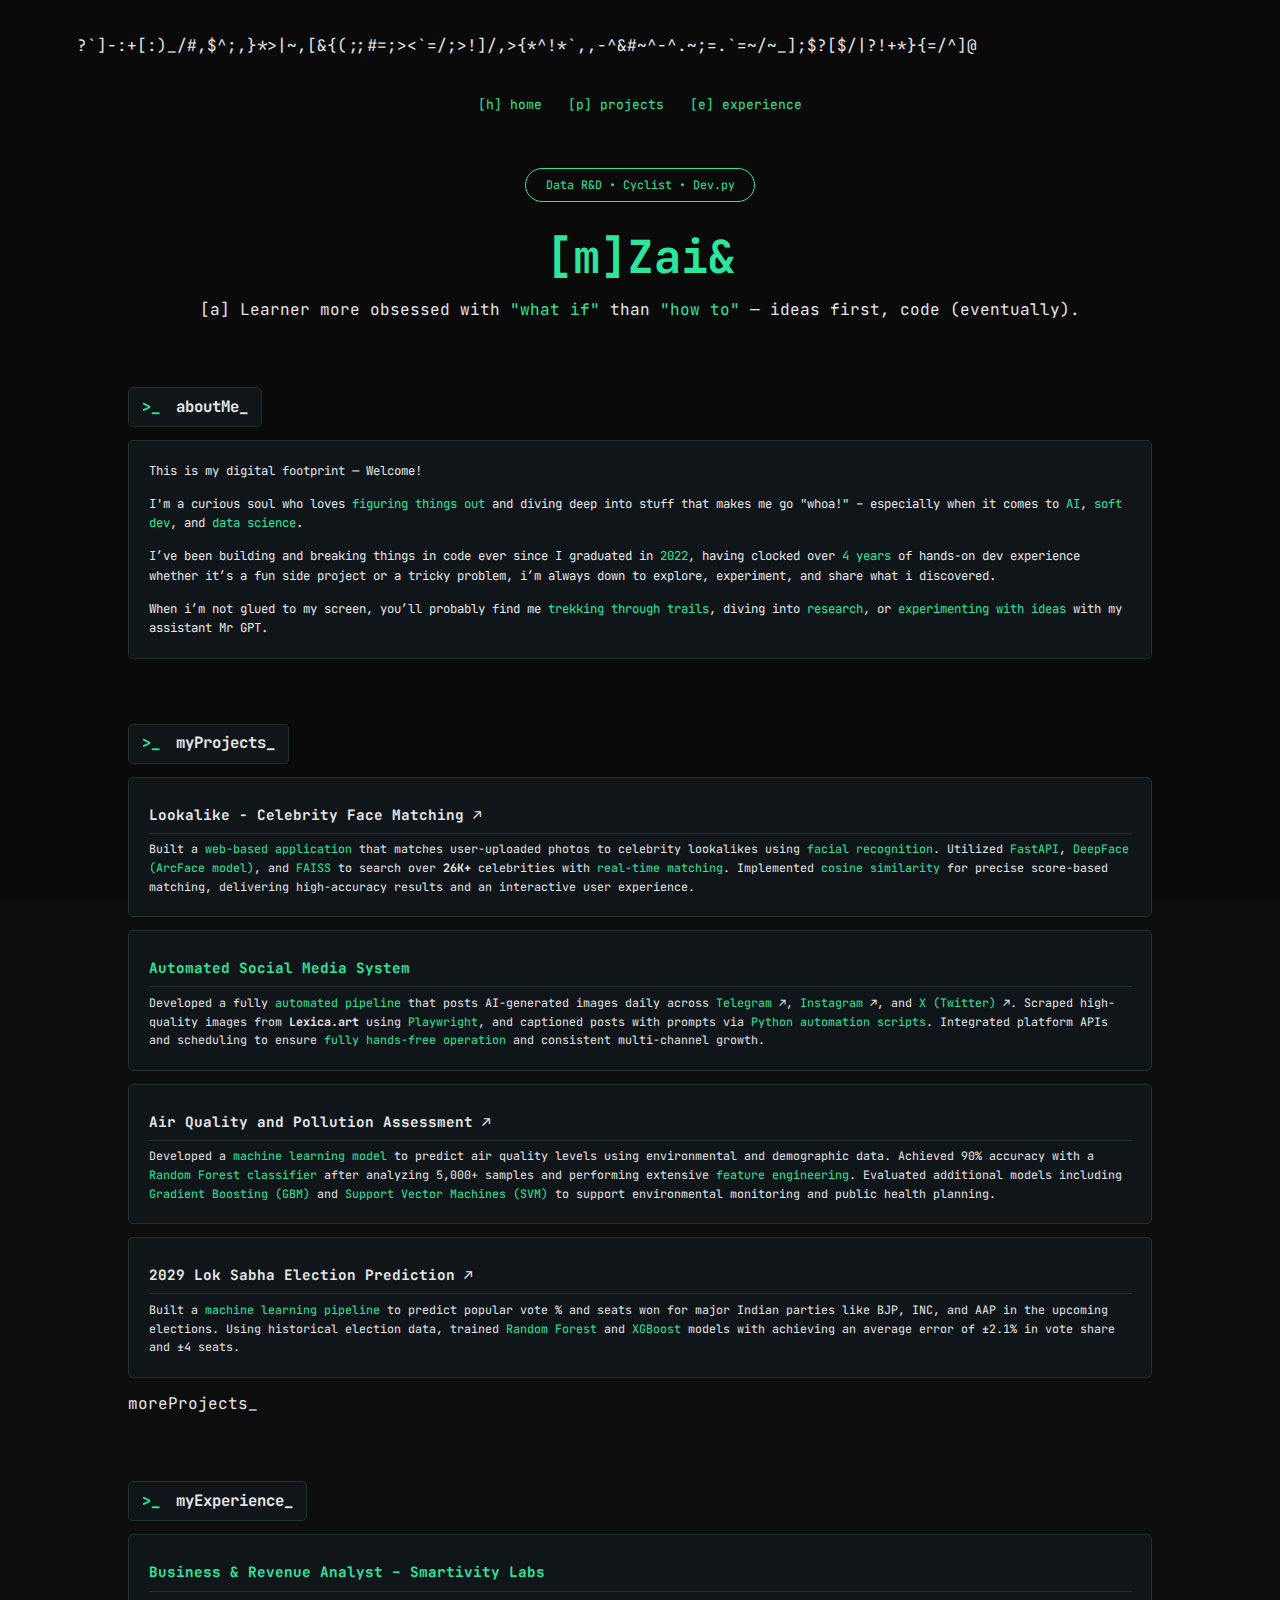
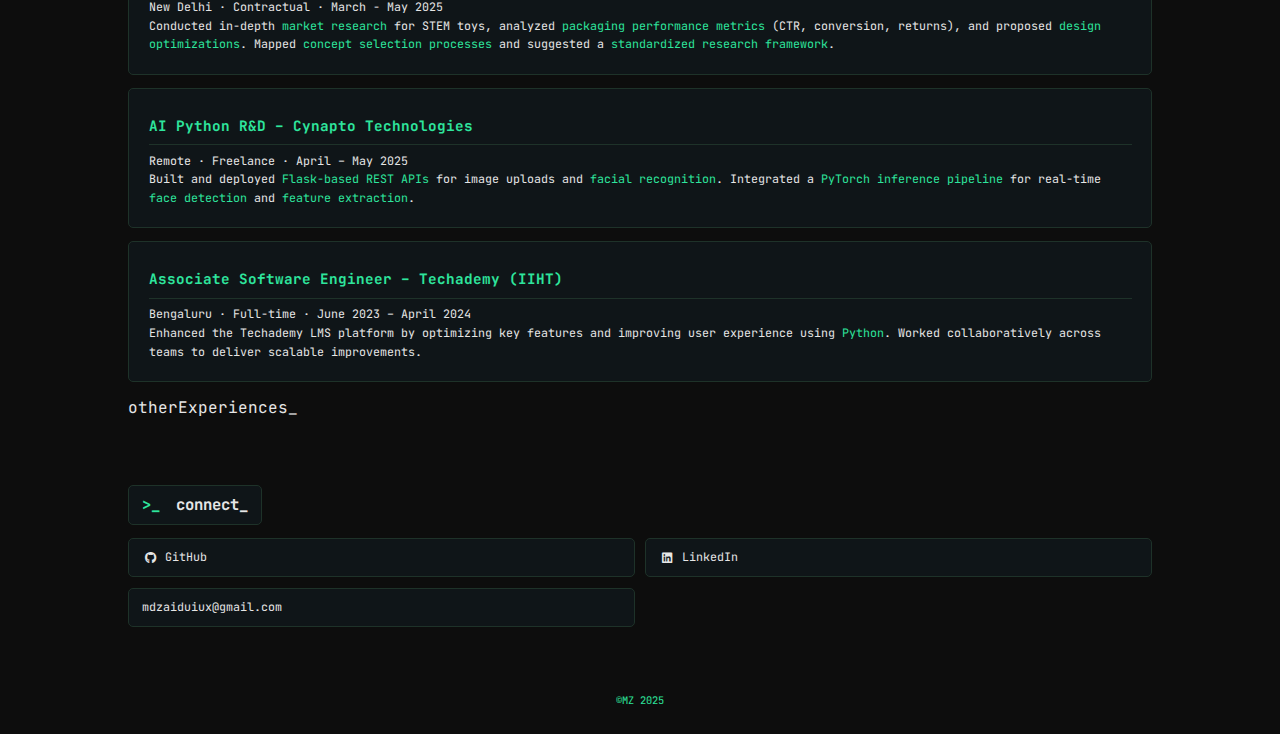
<file: index.html>
<!DOCTYPE html>
<html lang="en">

<head>
    <meta charset="UTF-8">
    <meta name="viewport" content="width=device-width, initial-scale=1.0">
    <link rel="icon" type="image/png" href="https://i.postimg.cc/P5fX1jkM/image.png" />
    <title>M Zaid - Portfolio</title>
    <link rel="stylesheet" href="styles.css">
    <link href="https://fonts.googleapis.com/css2?family=JetBrains+Mono&display=swap" rel="stylesheet">
    <link rel="stylesheet" href="https://cdnjs.cloudflare.com/ajax/libs/font-awesome/6.2.0/css/all.min.css">
</head>

<body>
    <div class="page-wrapper">
        <header>
            <nav>
                <div id="terminal" class="scramble">
                    Loading terminal...
                </div>
    </div>

    <ul class="nav-links">
        <li><a href="#home">[h] home</a></li>
        <li><a href="#projects">[p] projects</a></li>
        <li><a href="#exp">[e] experience</a></li>
        <!-- <li><a href="#connect">[c] connect</a></li> -->
    </ul>

    </nav>
    </header>

    <main>
        <section id="home" class="home">
            <div class="container">
                <div class="terminal-box">
                    <p class="terminal-text">Data R&D • Cyclist • Dev.py</p>
                </div>
                <h1 class="dname">[m] Zaid</h1>
                [a] Learner more obsessed with <span class="highlight">"what if"</span> than <span
                    class="highlight">"how
                    to"</span> — ideas first, code (eventually). <!-- <div class="cta-buttons">
                    <a href="#connect" class="cta-btn primary">Get in touch</a>
                    <a href="#projects" class="cta-btn secondary">View projects</a>
                </div> -->
            </div>
        </section>

        <section id="about" class="about">
            <div class="container">
                <div class="section-header">
                    <h2 class="terminal-heading">
                        <span class="terminal-prompt">>_</span> aboutMe_
                    </h2>
                </div>
                <div class="about-content">
                    <p>This is my digital footprint — Welcome!</p>
                    <p>
                        I'm a curious soul who loves <span class="highlight">figuring things out</span> and diving deep
                        into stuff that makes me go "whoa!" – especially when it comes to <span
                            class="highlight">AI</span>,
                        <span class="highlight">soft dev</span>, and <span class="highlight">data science</span>.
                    </p>
                    <p>
                        I’ve been building and breaking things in code ever since I graduated in <span
                            class="highlight">2022</span>,
                        having clocked over <span class="highlight">4 years</span> of hands-on dev experience whether
                        it’s
                        a fun side project or a tricky problem, i’m always down to explore, experiment, and
                        share what i
                        discovered.
                    </p>
                    <p>

                    </p>
                    <p>
                        When i’m not glued to my screen, you’ll probably find me <span class="highlight">trekking
                            through trails</span>,
                        diving into <span class="highlight">research</span>, or <span class="highlight">experimenting
                            with ideas</span>
                        with my assistant Mr GPT.
                    </p>
                </div>

            </div>
        </section>

        <section id="projects" class="projects">
            <div class="container">
                <div class="section-header">
                    <h2 class="terminal-heading">
                        <span class="terminal-prompt">>_</span> myProjects_
                    </h2>
                </div>
                <div class="projects-grid">

                    <div class="project-card">
                        <h3>
                            <a href="https://lookalike.pages.dev/" target="_blank" rel="noopener noreferrer">
                              Lookalike - Celebrity Face Matching
                                <span class="view-arrow">↗</span>
                            </a>
                        </h3>
                        <p>
                            Built a <span class="highlight">web-based application</span> that matches user-uploaded
                            photos to celebrity lookalikes using <span class="highlight">facial recognition</span>.
                            Utilized <span class="highlight">FastAPI</span>, <span class="highlight">DeepFace (ArcFace
                                model)</span>, and <span class="highlight">FAISS</span> to search over
                            <strong>26K+</strong> celebrities with <span class="highlight">real-time
                                matching</span>.
                            Implemented <span class="highlight">cosine similarity</span> for precise score-based
                            matching, delivering high-accuracy results and an interactive user experience.
                        </p>
                    </div>
                    <div class="project-card">
                        <h3>
                            Automated Social Media System
                        </h3>
                        <p>
                            Developed a fully <span class="highlight">automated pipeline</span> that posts AI-generated
                            images daily across
                            <a href="https://t.me/aigen_wallpaper" target="_blank" rel="noopener noreferrer"><span
                                    class="highlight">Telegram</span> ↗</a>,
                            <a href="https://www.instagram.com/xpaintai/" target="_blank"
                                rel="noopener noreferrer"><span class="highlight">Instagram</span> ↗</a>, and
                            <a href="https://x.com/xpaintai" target="_blank" rel="noopener noreferrer"><span
                                    class="highlight">X (Twitter)</span> ↗</a>.
                            Scraped high-quality images from <strong>Lexica.art</strong> using <span
                                class="highlight">Playwright</span>, and captioned posts with prompts via <span
                                class="highlight">Python automation scripts</span>.
                            Integrated platform APIs and scheduling to ensure <span class="highlight">fully hands-free
                                operation</span> and consistent multi-channel growth.
                        </p>
                    </div>
                    <div class="project-card">
                        <h3>
                            <a href="https://colab.research.google.com/drive/1gQTMd8_zVb9ARVZGyzbnCwz5O8m5UZsL?usp=sharing"
                                target="_blank" rel="noopener noreferrer">
                                Air Quality and Pollution Assessment
                                <span class="view-arrow">↗</span>
                            </a>
                        </h3>
                        <p>
                            Developed a <span class="highlight">machine learning model</span> to predict air quality
                            levels using environmental and demographic data.
                            Achieved 90% accuracy with a <span class="highlight">Random Forest classifier</span> after
                            analyzing 5,000+ samples and performing extensive <span class="highlight">feature
                                engineering</span>.
                            Evaluated additional models including <span class="highlight">Gradient Boosting (GBM)</span>
                            and <span class="highlight">Support Vector Machines (SVM)</span> to support environmental
                            monitoring and public health planning.
                        </p>
                    </div>
                    <div class="project-card">
                        <h3><a href="https://github.com/mzscripts/Lok-Sabha-Election-Prediction" target="_blank"
                                rel="noopener noreferrer">

                                2029 Lok Sabha Election Prediction <span class="view-arrow">↗</span>
                            </a></h3>
                        <p>
                            Built a <span class="highlight">machine learning pipeline</span> to predict popular vote %
                            and seats won for major Indian parties like BJP, INC, and AAP in the upcoming elections.
                            Using historical election data, trained <span class="highlight">Random Forest</span> and
                            <span class="highlight">XGBoost</span> models with achieving an average error of ±2.1% in
                            vote share and ±4 seats.
                        </p>
                    </div>



                    <div class="show-more-btn-container">
                        <a href="projects.html" class="show-more-btn">moreProjects_</a>
                    </div>
                </div>
            </div>
        </section>

        <section id="exp" class="projects">
            <div class="container">
                <div class="section-header">
                    <h2 class="terminal-heading">
                        <span class="terminal-prompt">>_</span> myExperience_
                    </h2>
                </div>
                <div class="projects-grid">
                    <div class="project-card">
                        <h3>Business & Revenue Analyst – Smartivity Labs</h3>
                        <p>
                            New Delhi · Contractual · March - May 2025<br>
                            Conducted in-depth <span class="highlight">market research</span> for STEM toys, analyzed
                            <span class="highlight">packaging performance metrics</span> (CTR, conversion, returns), and
                            proposed <span class="highlight">design optimizations</span>.
                            Mapped <span class="highlight">concept selection processes</span> and suggested a <span
                                class="highlight">standardized research framework</span>.
                        </p>
                    </div>

                    <div class="project-card">
                        <h3>AI Python R&D – Cynapto Technologies</h3>
                        <p>
                            Remote · Freelance · April – May 2025<br>
                            Built and deployed <span class="highlight">Flask-based REST APIs</span> for image uploads
                            and <span class="highlight">facial recognition</span>.
                            Integrated a <span class="highlight">PyTorch inference pipeline</span> for real-time <span
                                class="highlight">face detection</span> and <span class="highlight">feature
                                extraction</span>.
                        </p>
                    </div>
                    <div class="project-card">
                        <h3>Associate Software Engineer – Techademy (IIHT)</h3>
                        <p>
                            Bengaluru · Full-time · June 2023 – April 2024<br>
                            Enhanced the Techademy LMS platform by optimizing key features and improving user experience
                            using <span class="highlight">Python</span>.
                            Worked collaboratively across teams to deliver scalable improvements.
                        </p>
                    </div>
                    <div class="show-more-btn-container">
                        <a href="experience.html" class="show-more-btn">otherExperiences_</a>
                    </div>
                </div>
            </div>
        </section>

        <section id="connect" class="connect">
            <div class="container">
                <div class="section-header">
                    <h2 class="terminal-heading">
                        <span class="terminal-prompt">>_</span> connect_
                    </h2>
                </div>
                <div class="social-links">
                    <a href="https://github.com/mzscripts" target="_blank" class="social-link"><i
                            class="fab fa-github"></i> GitHub</a>
                    <a href="https://www.linkedin.com/in/mdzaiduiux/" target="_blank" class="social-link"><i
                            class="fab fa-linkedin"></i> LinkedIn</a>
                    <a href="#" class="social-link"></i>mdzaiduiux@gmail.com</a>
                </div>
            </div>
        </section>
    </main>

    <footer>
        <div class="container">
            <p><span class="username">©MZ 2025</span></p>
        </div>
    </footer>
    </div>
    <script src="scripts.js"></script>
</body>

</html>
</file>
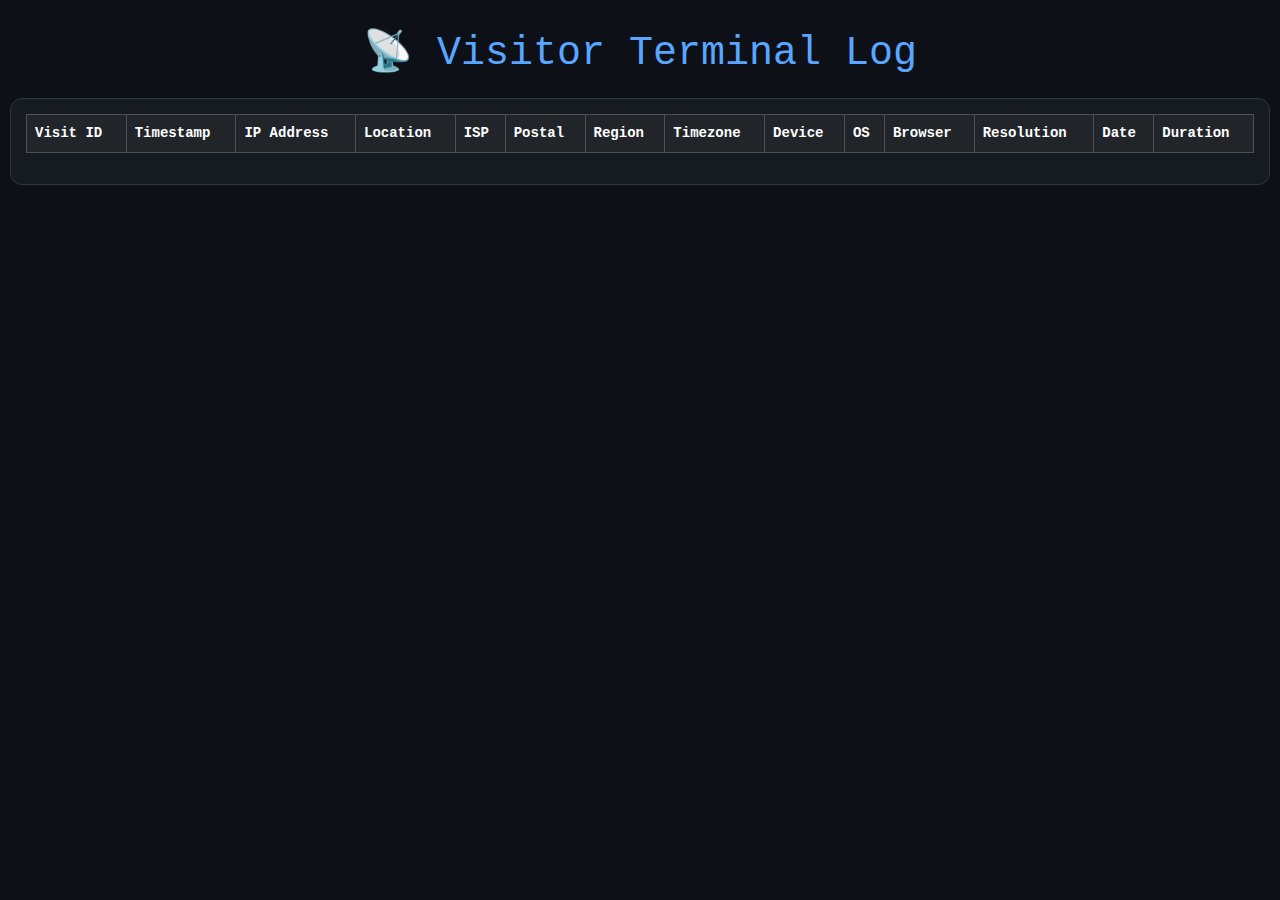
<file: data.html>
<!DOCTYPE html>
<html lang="en" data-bs-theme="dark">
<head>
  <meta charset="UTF-8">
  <meta name="viewport" content="width=device-width, initial-scale=1">
  <title>Visitor Terminal Log</title>
  <link href="https://cdn.jsdelivr.net/npm/bootstrap@5.3.3/dist/css/bootstrap.min.css" rel="stylesheet">
  <style>
    body {
      background-color: #0d1117;
      color: #c9d1d9;
      font-family: 'Courier New', Courier, monospace;
      padding: 30px 10px;
    }

    h1 {
      text-align: center;
      margin-bottom: 20px;
      color: #58a6ff;
    }

    .terminal-box {
      background-color: #161b22;
      border: 1px solid #30363d;
      border-radius: 12px;
      padding: 15px;
      max-height: 80vh;
      overflow-y: auto;
    }

    .table thead {
      background-color: #21262d;
      color: #58a6ff;
      position: sticky;
      top: 0;
    }

    .table td, .table th {
      vertical-align: middle;
      font-size: 14px;
    }

    .table tbody tr:nth-child(odd) {
      background-color: #161b22;
    }

    .table tbody tr:nth-child(even) {
      background-color: #0d1117;
    }

    .log-id { color: #8b949e; }
    .ip { color: #58a6ff; }
    .browser { color: #d2a8ff; }
    .os { color: #56d364; }
    .duration { color: #f85149; }

    @media (max-width: 768px) {
      .table-responsive { font-size: 12px; }
    }
  </style>
</head>
<body>

<h1>📡 Visitor Terminal Log</h1>

<div class="terminal-box table-responsive">
  <table class="table table-dark table-hover table-bordered">
    <thead>
      <tr>
        <th>Visit ID</th>
        <th>Timestamp</th>
        <th>IP Address</th>
        <th>Location</th>
        <th>ISP</th>
        <th>Postal</th>
        <th>Region</th>
        <th>Timezone</th>
        <th>Device</th>
        <th>OS</th>
        <th>Browser</th>
        <th>Resolution</th>
        <th>Date</th>
        <th>Duration</th>
      </tr>
    </thead>
    <tbody id="logBody">
      <!-- Data will load here -->
    </tbody>
  </table>
</div>

<script>
  async function loadVisitorData() {
    try {
      const res = await fetch("https://visitordata.onrender.com/data");
      const data = await res.json();

      const logBody = document.getElementById("logBody");
      logBody.innerHTML = ""; // Clear old rows

      data.reverse().forEach(entry => {
        const tr = document.createElement("tr");

        entry.forEach((value, idx) => {
          const td = document.createElement("td");
          td.textContent = value;

          // Add style classes
          if (idx === 0) td.classList.add("log-id");
          if (idx === 2) td.classList.add("ip");
          if (idx === 10) td.classList.add("browser");
          if (idx === 9) td.classList.add("os");
          if (idx === 13) td.classList.add("duration");

          tr.appendChild(td);
        });

        logBody.appendChild(tr);
      });
    } catch (err) {
      console.error("Failed to fetch visitor data:", err);
    }
  }

  // Load on page load
  window.onload = loadVisitorData;

  // Optional: Refresh data every 30 seconds
  setInterval(loadVisitorData, 30000);
</script>

</body>
</html>
</file>
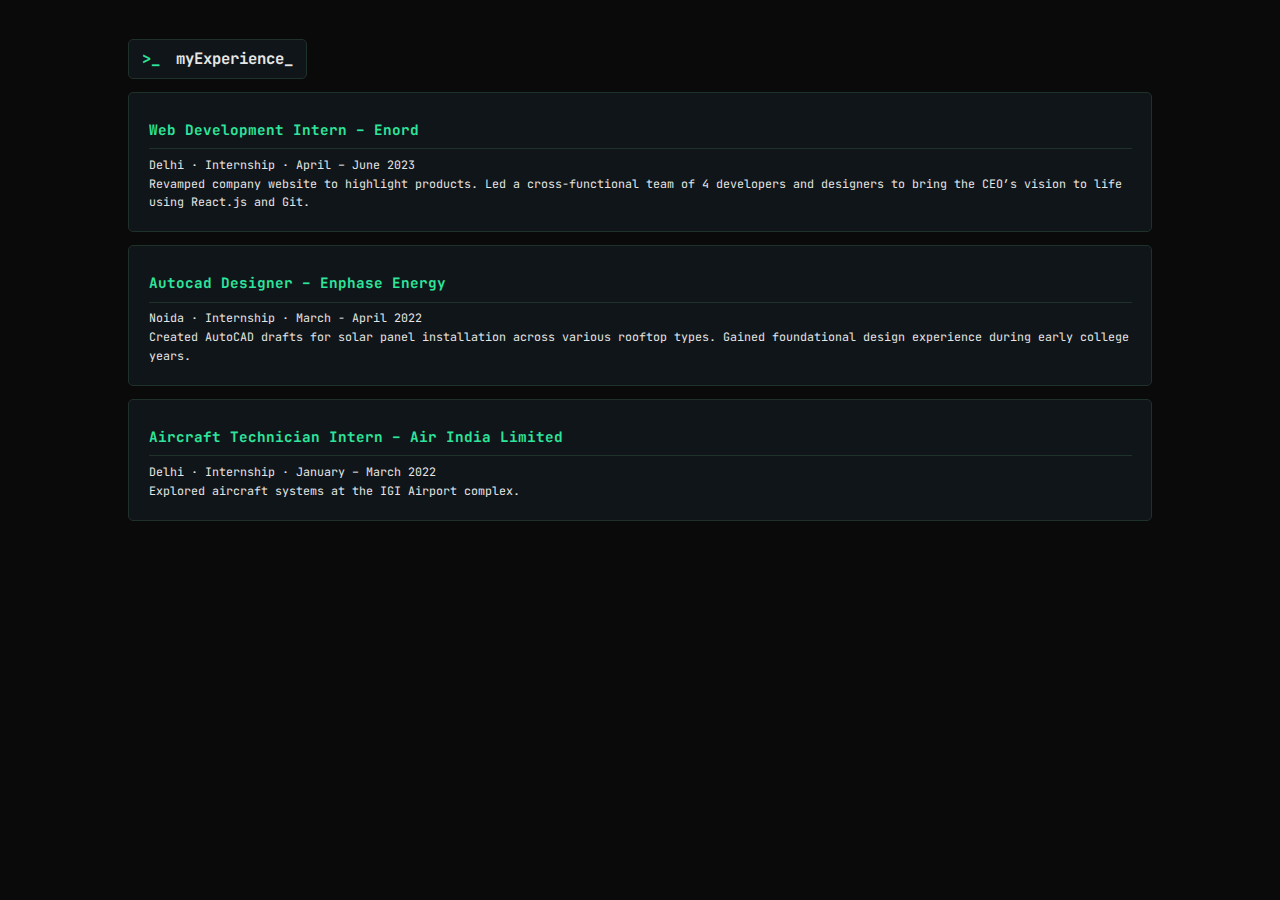
<file: experience.html>
<!DOCTYPE html>
<html lang="en">

<head>
    <meta charset="UTF-8">
    <title>All Projects</title>
    <link rel="stylesheet" href="styles.css"> <!-- Your existing CSS -->
    <link href="https://fonts.googleapis.com/css2?family=JetBrains+Mono&display=swap" rel="stylesheet">
    <link rel="stylesheet" href="https://cdnjs.cloudflare.com/ajax/libs/font-awesome/6.2.0/css/all.min.css">
    <meta name="viewport" content="width=device-width, initial-scale=1.0">

</head>

<body>
    <section id="projects" class="projects">
        <div class="container">
            <div class="section-header">
                <h2 class="terminal-heading">
                    <span class="terminal-prompt">>_</span> myExperience_
                </h2>
            </div>
            <div class="projects-grid">
                <div class="project-card">
                    <h3>Web Development Intern – Enord</h3>
                    <p>Delhi · Internship · April – June 2023<br>
                        Revamped company website to highlight products. Led a cross-functional team of 4 developers
                        and designers to bring the CEO’s vision to life using React.js and Git.</p>
                </div>

                <div class="project-card">
                    <h3>Autocad Designer – Enphase Energy</h3>
                    <p>Noida · Internship · March - April 2022<br>
                        Created AutoCAD drafts for solar panel installation across various rooftop types. Gained
                        foundational design experience during early college years.</p>
                </div>

                <div class="project-card">
                    <h3>Aircraft Technician Intern – Air India Limited</h3>
                    <p>Delhi · Internship · January – March 2022<br>
                        Explored aircraft systems at the IGI Airport complex.</p>
                </div>
            </div>
        </div>
    </section>
</body>

</html>
</file>
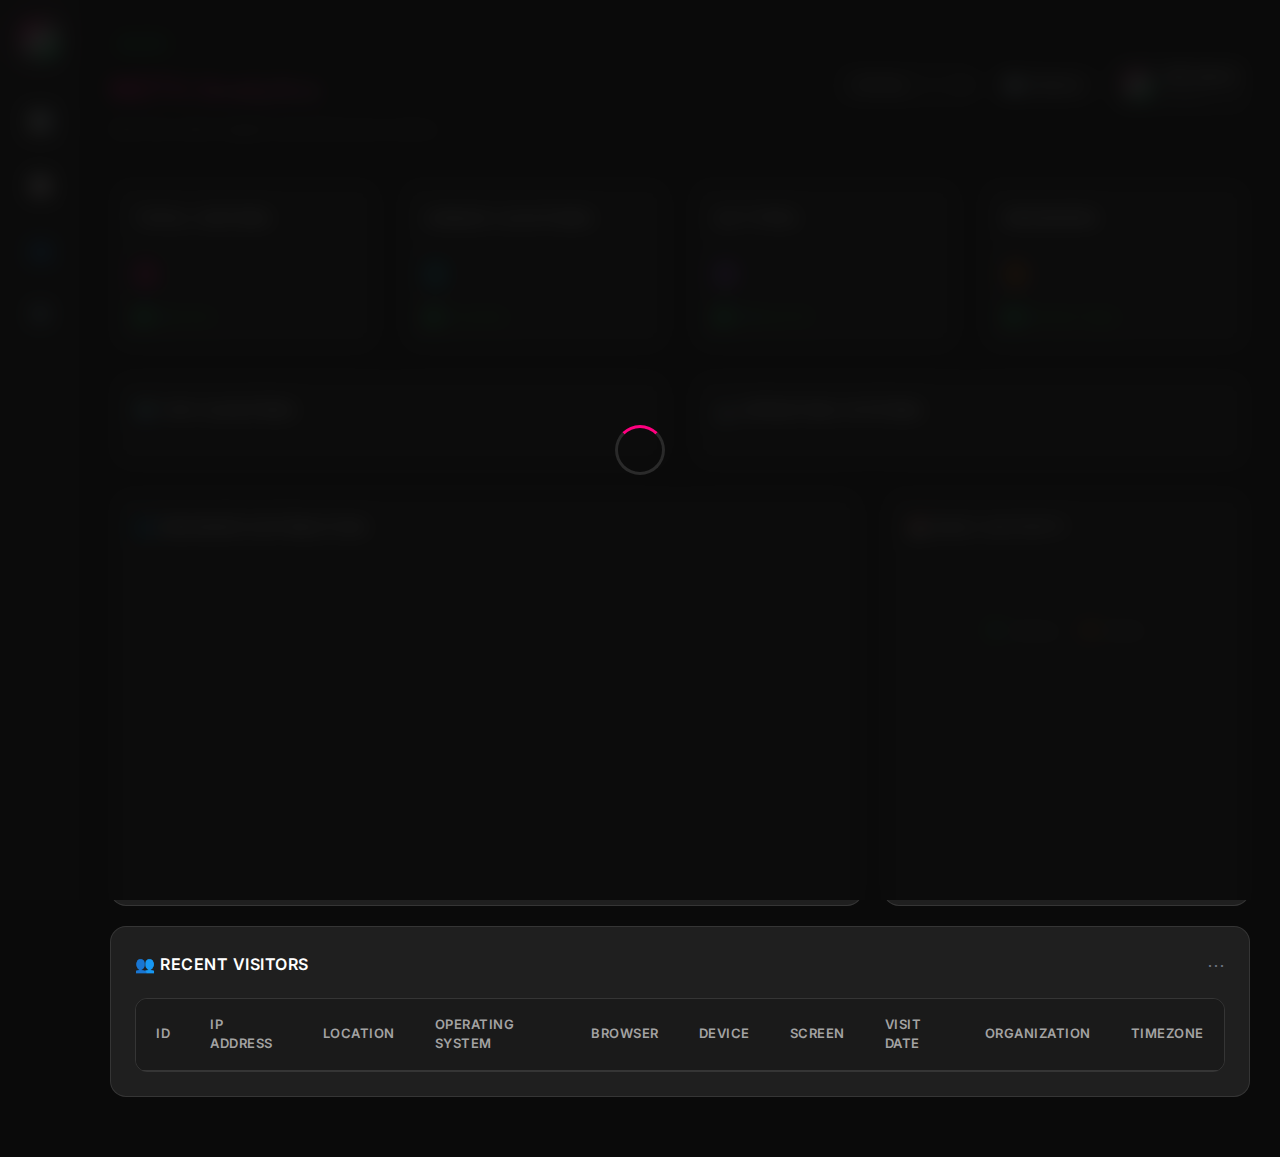
<file: mztv.html>
<!DOCTYPE html>
<html lang="en">
<head>
    <meta charset="UTF-8">
    <meta name="viewport" content="width=device-width, initial-scale=1.0">
    <title>MZTV Analytics Dashboard</title>
    <style>
        @import url('https://fonts.googleapis.com/css2?family=Inter:wght@300;400;500;600;700;800&display=swap');
        
        * {
            margin: 0;
            padding: 0;
            box-sizing: border-box;
        }

        :root {
            --bg-primary: #0a0a0a;
            --bg-secondary: #1a1a1a;
            --bg-card: #1f1f1f;
            --bg-accent: #2a2a2a;
            --text-primary: #ffffff;
            --text-secondary: #a3a3a3;
            --text-muted: #6b7280;
            --accent-green: #22c55e;
            --accent-blue: #3b82f6;
            --accent-orange: #f97316;
            --accent-purple: #a855f7;
            --accent-red: #ef4444;
            --accent-cyan: #06b6d4;
            --mztv-primary: #ff0080;
            --mztv-secondary: #00ff80;
            --border-color: rgba(255, 255, 255, 0.1);
            --glass-bg: rgba(255, 255, 255, 0.05);
        }

        body {
            font-family: 'Inter', -apple-system, BlinkMacSystemFont, sans-serif;
            background: var(--bg-primary);
            color: var(--text-primary);
            line-height: 1.5;
            overflow-x: hidden;
        }

        /* Loading Spinner */
        .loading-overlay {
            position: fixed;
            top: 0;
            left: 0;
            width: 100%;
            height: 100%;
            background: rgba(10, 10, 10, 0.9);
            display: flex;
            align-items: center;
            justify-content: center;
            z-index: 1000;
            backdrop-filter: blur(10px);
        }

        .spinner {
            width: 50px;
            height: 50px;
            border: 3px solid var(--bg-accent);
            border-top: 3px solid var(--mztv-primary);
            border-radius: 50%;
            animation: spin 1s linear infinite;
        }

        @keyframes spin {
            0% { transform: rotate(0deg); }
            100% { transform: rotate(360deg); }
        }

        /* Sidebar Navigation */
        .sidebar {
            position: fixed;
            left: 0;
            top: 0;
            width: 80px;
            height: 100vh;
            background: var(--bg-secondary);
            border-right: 1px solid var(--border-color);
            display: flex;
            flex-direction: column;
            align-items: center;
            padding: 20px 0;
            z-index: 100;
        }

        .sidebar-logo {
            width: 40px;
            height: 40px;
            background: linear-gradient(135deg, var(--mztv-primary), var(--mztv-secondary));
            border-radius: 12px;
            display: flex;
            align-items: center;
            justify-content: center;
            font-weight: 800;
            font-size: 16px;
            color: white;
            margin-bottom: 40px;
            box-shadow: 0 0 20px rgba(255, 0, 128, 0.3);
        }

        .sidebar-nav {
            display: flex;
            flex-direction: column;
            gap: 20px;
        }

        .nav-item {
            width: 44px;
            height: 44px;
            border-radius: 12px;
            background: transparent;
            border: none;
            color: var(--text-muted);
            cursor: pointer;
            display: flex;
            align-items: center;
            justify-content: center;
            font-size: 18px;
            transition: all 0.3s ease;
        }

        .nav-item.active,
        .nav-item:hover {
            background: var(--glass-bg);
            color: var(--text-primary);
        }

        /* Main Content */
        .main-content {
            margin-left: 80px;
            padding: 30px;
            min-height: 100vh;
        }

        /* Header */
        .header {
            display: flex;
            justify-content: space-between;
            align-items: center;
            margin-bottom: 40px;
            flex-wrap: wrap;
            gap: 20px;
        }

        .header-left {
            flex: 1;
        }

        .page-title {
            font-size: 28px;
            font-weight: 700;
            color: var(--text-primary);
            margin-bottom: 8px;
            background: linear-gradient(135deg, var(--mztv-primary), var(--mztv-secondary));
            background-clip: text;
            -webkit-background-clip: text;
            -webkit-text-fill-color: transparent;
        }

        .page-subtitle {
            color: var(--text-secondary);
            font-size: 14px;
        }

        .header-controls {
            display: flex;
            gap: 12px;
            align-items: center;
        }

        .control-button {
            background: var(--bg-card);
            border: 1px solid var(--border-color);
            border-radius: 12px;
            padding: 10px 16px;
            color: var(--text-primary);
            font-size: 14px;
            font-weight: 500;
            cursor: pointer;
            transition: all 0.3s ease;
            display: flex;
            align-items: center;
            gap: 8px;
        }

        .control-button:hover {
            background: var(--bg-accent);
            border-color: rgba(255, 255, 255, 0.2);
        }

        .user-profile {
            display: flex;
            align-items: center;
            gap: 12px;
            padding: 8px 12px;
            border-radius: 12px;
            background: var(--bg-card);
            border: 1px solid var(--border-color);
        }

        .user-avatar {
            width: 32px;
            height: 32px;
            border-radius: 50%;
            background: linear-gradient(135deg, var(--mztv-primary), var(--mztv-secondary));
            display: flex;
            align-items: center;
            justify-content: center;
            color: white;
            font-weight: 600;
            font-size: 14px;
        }

        .user-info {
            display: flex;
            flex-direction: column;
        }

        .user-name {
            font-size: 14px;
            font-weight: 600;
            color: var(--text-primary);
        }

        .user-role {
            font-size: 12px;
            color: var(--text-muted);
        }

        /* Status Badge */
        .status-badge {
            display: inline-flex;
            align-items: center;
            gap: 6px;
            padding: 4px 12px;
            border-radius: 20px;
            font-size: 12px;
            font-weight: 500;
            margin-bottom: 10px;
        }

        .status-badge.live {
            background: rgba(34, 197, 94, 0.1);
            color: var(--accent-green);
            border: 1px solid rgba(34, 197, 94, 0.2);
        }

        .status-indicator {
            width: 8px;
            height: 8px;
            border-radius: 50%;
            background: currentColor;
            animation: pulse 2s infinite;
        }

        @keyframes pulse {
            0%, 100% { opacity: 1; }
            50% { opacity: 0.5; }
        }

        /* Dashboard Grid */
        .dashboard-grid {
            display: grid;
            grid-template-columns: repeat(12, 1fr);
            gap: 20px;
            margin-bottom: 30px;
        }

        /* Cards */
        .card {
            background: var(--bg-card);
            border: 1px solid var(--border-color);
            border-radius: 16px;
            padding: 24px;
            transition: all 0.3s ease;
        }

        .card:hover {
            border-color: rgba(255, 255, 255, 0.2);
            transform: translateY(-2px);
        }

        .card-header {
            display: flex;
            justify-content: space-between;
            align-items: center;
            margin-bottom: 20px;
        }

        .card-title {
            font-size: 16px;
            font-weight: 600;
            color: var(--text-primary);
            text-transform: uppercase;
            letter-spacing: 0.5px;
        }

        .card-menu {
            color: var(--text-muted);
            cursor: pointer;
            font-size: 18px;
        }

        /* Metric Cards */
        .metric-card {
            grid-column: span 3;
        }

        .metric-value {
            font-size: 32px;
            font-weight: 800;
            margin-bottom: 8px;
            display: flex;
            align-items: center;
            gap: 12px;
        }

        .metric-label {
            font-size: 14px;
            color: var(--text-secondary);
            margin-bottom: 12px;
        }

        .metric-change {
            display: flex;
            align-items: center;
            gap: 6px;
            font-size: 13px;
            font-weight: 500;
        }

        .metric-change.positive {
            color: var(--accent-green);
        }

        .metric-change.negative {
            color: var(--accent-red);
        }

        .trend-indicator {
            width: 16px;
            height: 16px;
            border-radius: 4px;
            display: flex;
            align-items: center;
            justify-content: center;
        }

        .trend-indicator.up {
            background: var(--accent-green);
        }

        .trend-indicator.down {
            background: var(--accent-red);
        }

        /* Chart Cards */
        .chart-card {
            grid-column: span 6;
        }

        .chart-card.large {
            grid-column: span 8;
        }

        .chart-card.small {
            grid-column: span 4;
        }

        /* Visitor Table */
        .table-card {
            grid-column: span 12;
        }

        .table-container {
            overflow-x: auto;
            border-radius: 12px;
            border: 1px solid var(--border-color);
        }

        table {
            width: 100%;
            border-collapse: collapse;
        }

        th, td {
            padding: 16px 20px;
            text-align: left;
            border-bottom: 1px solid var(--border-color);
        }

        th {
            background: var(--bg-secondary);
            font-weight: 600;
            color: var(--text-secondary);
            font-size: 13px;
            text-transform: uppercase;
            letter-spacing: 0.5px;
        }

        tbody tr:hover {
            background: rgba(255, 255, 255, 0.02);
        }

        td {
            color: var(--text-secondary);
            font-size: 14px;
        }

        /* Bar Chart Styles */
        .bar-chart {
            display: flex;
            flex-direction: column;
            gap: 16px;
        }

        .bar-item {
            display: flex;
            align-items: center;
            gap: 12px;
        }

        .bar-label {
            min-width: 80px;
            font-size: 13px;
            color: var(--text-secondary);
            font-weight: 500;
        }

        .bar-track {
            flex: 1;
            height: 8px;
            background: var(--bg-accent);
            border-radius: 4px;
            position: relative;
            overflow: hidden;
        }

        .bar-fill {
            height: 100%;
            border-radius: 4px;
            position: relative;
            transition: width 0.8s cubic-bezier(0.4, 0, 0.2, 1);
        }

        .bar-value {
            font-size: 13px;
            color: var(--text-primary);
            font-weight: 600;
            min-width: 30px;
            text-align: right;
        }

        /* Timeline Chart */
        .timeline-chart {
            display: flex;
            flex-direction: column;
            gap: 20px;
            padding: 20px 0;
        }

        .timeline-item {
            display: flex;
            align-items: center;
            gap: 16px;
        }

        .timeline-date {
            font-size: 13px;
            color: var(--text-muted);
            min-width: 60px;
        }

        .timeline-bar {
            flex: 1;
            height: 32px;
            background: var(--bg-accent);
            border-radius: 16px;
            position: relative;
            display: flex;
            align-items: center;
            padding: 0 16px;
            overflow: hidden;
        }

        .timeline-progress {
            position: absolute;
            left: 0;
            top: 0;
            height: 100%;
            border-radius: 16px;
            display: flex;
            align-items: center;
            padding-right: 12px;
            justify-content: flex-end;
            color: white;
            font-size: 12px;
            font-weight: 600;
        }

        /* Bubble Chart */
        .bubble-chart {
            position: relative;
            height: 300px;
            display: flex;
            align-items: center;
            justify-content: center;
            flex-wrap: wrap;
            gap: 10px;
            padding: 20px;
        }

        .bubble {
            border-radius: 50%;
            display: flex;
            align-items: center;
            justify-content: center;
            font-weight: 600;
            font-size: 12px;
            color: white;
            transition: all 0.3s ease;
            cursor: pointer;
        }

        .bubble:hover {
            transform: scale(1.1);
        }

        /* Legend */
        .legend {
            display: flex;
            justify-content: center;
            gap: 24px;
            margin-top: 20px;
            flex-wrap: wrap;
        }

        .legend-item {
            display: flex;
            align-items: center;
            gap: 8px;
            font-size: 13px;
            color: var(--text-secondary);
        }

        .legend-dot {
            width: 12px;
            height: 12px;
            border-radius: 50%;
        }

        /* Error Message */
        .error-message {
            background: rgba(239, 68, 68, 0.1);
            border: 1px solid rgba(239, 68, 68, 0.2);
            border-radius: 12px;
            padding: 20px;
            color: var(--accent-red);
            text-align: center;
            margin: 20px 0;
        }

        /* Responsive */
        @media (max-width: 1200px) {
            .metric-card {
                grid-column: span 6;
            }
            .chart-card {
                grid-column: span 12;
            }
        }

        @media (max-width: 768px) {
            .sidebar {
                width: 60px;
            }
            
            .main-content {
                margin-left: 60px;
                padding: 20px;
            }

            .metric-card {
                grid-column: span 12;
            }

            .header {
                flex-direction: column;
                align-items: flex-start;
            }

            .header-controls {
                width: 100%;
                justify-content: space-between;
            }
        }

        /* Color Utilities */
        .text-green { color: var(--accent-green); }
        .text-blue { color: var(--accent-blue); }
        .text-orange { color: var(--accent-orange); }
        .text-purple { color: var(--accent-purple); }
        .text-red { color: var(--accent-red); }
        .text-cyan { color: var(--accent-cyan); }
        .text-mztv { color: var(--mztv-primary); }

        .bg-green { background-color: var(--accent-green); }
        .bg-blue { background-color: var(--accent-blue); }
        .bg-orange { background-color: var(--accent-orange); }
        .bg-purple { background-color: var(--accent-purple); }
        .bg-red { background-color: var(--accent-red); }
        .bg-cyan { background-color: var(--accent-cyan); }
        .bg-mztv { background-color: var(--mztv-primary); }
    </style>
</head>
<body onload="fetchData()">
    <!-- Loading Overlay -->
    <div id="loadingOverlay" class="loading-overlay">
        <div class="spinner"></div>
    </div>

    <!-- Sidebar -->
    <div class="sidebar">
        <div class="sidebar-logo">MZ</div>
        <div class="sidebar-nav">
            <button class="nav-item active" title="Dashboard">📊</button>
            <button class="nav-item" title="Analytics">📈</button>
            <button class="nav-item" title="Visitors">👥</button>
            <button class="nav-item" title="Settings">⚙️</button>
        </div>
    </div>

    <!-- Main Content -->
    <div class="main-content">
        <!-- Header -->
        <div class="header">
            <div class="header-left">
                <div class="status-badge live">
                    <div class="status-indicator"></div>
                    <span>LIVE</span>
                </div>
                <h1 class="page-title">MZTV Analytics</h1>
                <p class="page-subtitle">Real-time visitor insights and performance metrics</p>
            </div>
            <div class="header-controls">
                <select id="timeFilter" class="control-button">
                    <option value="24hrs">Last 24 Hours</option>
                    <option value="7days">Last 7 Days</option>
                    <option value="30days">Last 30 Days</option>
                    <option value="90days">Last 90 Days</option>
                    <option value="alltime" selected>All Time</option>
                </select>
                <button id="refreshBtn" class="control-button">
                    <span>🔄</span>
                    <span>Refresh</span>
                </button>
                <div class="user-profile">
                    <div class="user-avatar">MZ</div>
                    <div class="user-info">
                        <div class="user-name">MZ Admin</div>
                        <div class="user-role">Owner</div>
                    </div>
                </div>
            </div>
        </div>

        <!-- Error Message -->
        <div id="errorMessage" class="error-message" style="display: none;">
            <h3>Unable to load data</h3>
            <p>Please check your internet connection and try refreshing the page.</p>
        </div>

        <!-- Dashboard Grid -->
        <div class="dashboard-grid">
            <!-- Metric Cards -->
            <div class="card metric-card" id="totalVisitors">
                <div class="card-header">
                    <div class="card-title">Total Visitors</div>
                    <div class="card-menu">⋯</div>
                </div>
                <div class="metric-value text-mztv">
                    <span id="totalVisitorsValue">0</span>
                </div>
                <div class="metric-change positive">
                    <div class="trend-indicator up">↗</div>
                    <span>Real-time</span>
                </div>
            </div>

            <div class="card metric-card" id="uniqueLocations">
                <div class="card-header">
                    <div class="card-title">Unique Locations</div>
                    <div class="card-menu">⋯</div>
                </div>
                <div class="metric-value text-cyan">
                    <span id="uniqueLocationsValue">0</span>
                </div>
                <div class="metric-change positive">
                    <div class="trend-indicator up">↗</div>
                    <span>Countries</span>
                </div>
            </div>

            <div class="card metric-card" id="operatingSystems">
                <div class="card-header">
                    <div class="card-title">OS Types</div>
                    <div class="card-menu">⋯</div>
                </div>
                <div class="metric-value text-purple">
                    <span id="operatingSystemsValue">0</span>
                </div>
                <div class="metric-change positive">
                    <div class="trend-indicator up">↗</div>
                    <span>Different OS</span>
                </div>
            </div>

            <div class="card metric-card" id="browsers">
                <div class="card-header">
                    <div class="card-title">Browsers</div>
                    <div class="card-menu">⋯</div>
                </div>
                <div class="metric-value text-orange">
                    <span id="browsersValue">0</span>
                </div>
                <div class="metric-change positive">
                    <div class="trend-indicator up">↗</div>
                    <span>Browser Types</span>
                </div>
            </div>

            <!-- Country Chart -->
            <div class="card chart-card">
                <div class="card-header">
                    <div class="card-title">🌍 Top Countries</div>
                    <div class="card-menu">⋯</div>
                </div>
                <div class="bar-chart" id="countryChart"></div>
            </div>

            <!-- OS Chart -->
            <div class="card chart-card">
                <div class="card-header">
                    <div class="card-title">💻 Operating Systems</div>
                    <div class="card-menu">⋯</div>
                </div>
                <div class="bar-chart" id="osChart"></div>
            </div>

            <!-- Browser Chart -->
            <div class="card chart-card large">
                <div class="card-header">
                    <div class="card-title">🌐 Browser Distribution</div>
                    <div class="card-menu">⋯</div>
                </div>
                <div class="bubble-chart" id="browserBubbleChart"></div>
                <div class="legend" id="browserLegend"></div>
            </div>

            <!-- Activity Timeline -->
            <div class="card chart-card small">
                <div class="card-header">
                    <div class="card-title">📅 Daily Activity</div>
                    <div class="card-menu">⋯</div>
                </div>
                <div class="timeline-chart" id="timelineChart"></div>
                <div class="legend">
                    <div class="legend-item">
                        <div class="legend-dot bg-green"></div>
                        <span>Desktop</span>
                    </div>
                    <div class="legend-item">
                        <div class="legend-dot bg-orange"></div>
                        <span>Mobile</span>
                    </div>
                </div>
            </div>

            <!-- Visitor Table -->
            <div class="card table-card">
                <div class="card-header">
                    <div class="card-title">👥 Recent Visitors</div>
                    <div class="card-menu">⋯</div>
                </div>
                <div class="table-container">
                    <table id="visitorTable">
                        <thead>
                            <tr>
                                <th>ID</th>
                                <th>IP Address</th>
                                <th>Location</th>
                                <th>Operating System</th>
                                <th>Browser</th>
                                <th>Device</th>
                                <th>Screen</th>
                                <th>Visit Date</th>
                                <th>Organization</th>
                                <th>Timezone</th>
                            </tr>
                        </thead>
                        <tbody id="visitorTbody"></tbody>
                    </table>
                </div>
            </div>
        </div>
    </div>

    <script>
        let visitorsData = [];
        const API_URL = 'https://visitordata.onrender.com/mztv';
        
        // DOM Elements
        const loadingOverlay = document.getElementById('loadingOverlay');
        const errorMessage = document.getElementById('errorMessage');
        const timeFilter = document.getElementById('timeFilter');
        const refreshBtn = document.getElementById('refreshBtn');

        // Event Listeners
        timeFilter.addEventListener('change', updateDashboard);
        refreshBtn.addEventListener('click', fetchData);

        // Fetch data from API with retry mechanism
        async function fetchData() {
            const maxRetries = 3;
            let attempt = 1;

            while (attempt <= maxRetries) {
                try {
                    console.log(`Fetching data (attempt ${attempt}/${maxRetries}) from: ${API_URL}`);
                    loadingOverlay.style.display = 'flex';
                    errorMessage.style.display = 'none';

                    const response = await fetch(API_URL, {
                        method: 'GET',
                        headers: {
                            'Accept': 'application/json',
                        },
                        mode: 'cors',
                        cache: 'no-cache'
                    });

                    if (!response.ok) {
                        throw new Error(`HTTP error! status: ${response.status}`);
                    }

                    const data = await response.json();
                    console.log('Fetched data:', data);

                    if (Array.isArray(data) && data.length > 0) {
                        visitorsData = data;
                        updateDashboard();
                        loadingOverlay.style.display = 'none';
                        console.log('Dashboard updated successfully with API data');
                        // Stop auto-refresh after successful fetch
                        clearInterval(refreshInterval);
                        return; // Success, exit the retry loop
                    } else {
                        throw new Error('No data received or invalid data format');
                    }

                } catch (error) {
                    console.error(`Attempt ${attempt} failed:`, error);
                    attempt++;

                    if (attempt > maxRetries) {
                        console.error('All retry attempts failed');
                        loadingOverlay.style.display = 'none';
                        errorMessage.innerHTML = `
                            <h3>Unable to load live data</h3>
                            <p><strong>Error:</strong> ${error.message}</p>
                            <p>API URL: ${API_URL}</p>
                            <p>Using demo data instead. Check console for details.</p>
                            <button onclick="fetchData()" style="margin-top: 10px; padding: 8px 16px; background: var(--mztv-primary); color: white; border: none; border-radius: 8px; cursor: pointer;">Retry Connection</button>
                        `;
                        errorMessage.style.display = 'block';
                        
                        // Fall back to demo data
                        visitorsData = [
                            {
                                "browser": "Firefox",
                                "date": "2025-09-23",
                                "device": "desktop",
                                "id": 742,
                                "ip": "83.137.6.164",
                                "location": "London, England, GB",
                                "org": "Lycatel Distribution Uk Limited",
                                "os": "macOS",
                                "postal": "EC1A",
                                "region": "ENG",
                                "screen": "1280x832",
                                "timestamp": "2025-09-23T22:06:57.287",
                                "timezone": "Europe/London"
                            },
                            {
                                "browser": "Chrome",
                                "date": "2025-09-23",
                                "device": "desktop",
                                "id": 741,
                                "ip": "41.193.162.130",
                                "location": "Cape Town, Western Cape, ZA",
                                "org": "Vox-Telecom",
                                "os": "Windows",
                                "postal": "8001",
                                "region": "WC",
                                "screen": "1680x1050",
                                "timestamp": "2025-09-23T20:15:33.145",
                                "timezone": "Africa/Johannesburg"
                            },
                            {
                                "browser": "Safari",
                                "date": "2025-09-23",
                                "device": "mobile",
                                "id": 740,
                                "ip": "185.254.75.40",
                                "location": "Dusseldorf, North Rhine-Westphalia, DE",
                                "org": "Owl Limited",
                                "os": "iOS",
                                "postal": "40210",
                                "region": "NW",
                                "screen": "414x896",
                                "timestamp": "2025-09-23T18:30:15.892",
                                "timezone": "Europe/Berlin"
                            }
                        ];
                        updateDashboard();
                        return;
                    }

                    // Wait before retrying
                    await new Promise(resolve => setTimeout(resolve, 2000 * attempt));
                }
            }
        }

        function getStartDate(period) {
            const now = new Date();
            let start = new Date(now);
            if (period === '24hrs') {
                start.setHours(start.getHours() - 24);
            } else if (period === '7days') {
                start.setDate(start.getDate() - 7);
            } else if (period === '30days') {
                start.setDate(start.getDate() - 30);
            } else if (period === '90days') {
                start.setDate(start.getDate() - 90);
            } else {
                start = new Date(0);
            }
            return start;
        }

        function filterVisitors(period) {
            const start = getStartDate(period);
            return visitorsData.filter(v => {
                const visitDate = new Date(v.timestamp || v.date);
                return visitDate >= start;
            });
        }

        function groupBy(data, keyFn) {
            return data.reduce((acc, v) => {
                const key = keyFn(v);
                acc.set(key, (acc.get(key) || 0) + 1);
                return acc;
            }, new Map());
        }

        function updateDashboard() {
            const period = timeFilter.value;
            const filtered = filterVisitors(period);
            
            renderMetrics(filtered);
            renderTable(filtered);
            renderBarChart('countryChart', groupBy(filtered, v => {
                const parts = v.location.split(', ');
                return parts[parts.length - 1]; // Get country code
            }), 'country');
            renderBarChart('osChart', groupBy(filtered, v => v.os), 'os');
            renderBubbleChart(filtered);
            renderTimeline(filtered);
        }

        function renderMetrics(data) {
            const total = data.length;
            const uniqueLocations = new Set(data.map(v => v.location.split(', ').pop())).size;
            const uniqueOS = new Set(data.map(v => v.os)).size;
            const uniqueBrowsers = new Set(data.map(v => v.browser)).size;

            animateValue('totalVisitorsValue', total);
            animateValue('uniqueLocationsValue', uniqueLocations);
            animateValue('operatingSystemsValue', uniqueOS);
            animateValue('browsersValue', uniqueBrowsers);
        }

        function animateValue(elementId, finalValue) {
            const element = document.getElementById(elementId);
            let currentValue = 0;
            const increment = Math.ceil(finalValue / 20) || 1;
            const timer = setInterval(() => {
                currentValue += increment;
                if (currentValue >= finalValue) {
                    currentValue = finalValue;
                    clearInterval(timer);
                }
                element.textContent = currentValue;
            }, 50);
        }

        function renderTable(data) {
            const tbody = document.getElementById('visitorTbody');
            tbody.innerHTML = '';
            
            // Sort by most recent first
            const sortedData = [...data].sort((a, b) => {
                const dateA = new Date(a.timestamp || a.date);
                const dateB = new Date(b.timestamp || b.date);
                return dateB - dateA;
            });

            sortedData.slice(0, 50).forEach(v => { // Limit to 50 most recent
                const row = document.createElement('tr');
                const visitDate = new Date(v.timestamp || v.date);
                const formattedDate = visitDate.toLocaleDateString() + ' ' + visitDate.toLocaleTimeString();
                
                row.innerHTML = `
                    <td><strong>#${v.id}</strong></td>
                    <td><code>${v.ip}</code></td>
                    <td>${v.location}</td>
                    <td>${v.os}</td>
                    <td>${v.browser}</td>
                    <td>${v.device}</td>
                    <td>${v.screen}</td>
                    <td>${formattedDate}</td>
                    <td>${v.org}</td>
                    <td>${v.timezone}</td>
                `;
                tbody.appendChild(row);
            });
        }

        function renderBarChart(containerId, groups, type) {
            const container = document.getElementById(containerId);
            container.innerHTML = '';
            const entries = Array.from(groups.entries()).sort((a, b) => b[1] - a[1]).slice(0, 5);
            const maxCount = entries[0] ? entries[0][1] : 1;
            
            const colors = ['#ff0080', '#00ff80', '#3b82f6', '#f97316', '#a855f7'];
            
            entries.forEach(([key, count], index) => {
                const item = document.createElement('div');
                item.className = 'bar-item';
                const percentage = (count / maxCount * 100);
                
                item.innerHTML = `
                    <div class="bar-label">${key}</div>
                    <div class="bar-track">
                        <div class="bar-fill" style="width: ${percentage}%; background-color: ${colors[index % colors.length]}"></div>
                    </div>
                    <div class="bar-value">${count}</div>
                `;
                
                container.appendChild(item);
            });
        }

        function renderBubbleChart(data) {
            const groups = groupBy(data, v => v.browser);
            const container = document.getElementById('browserBubbleChart');
            const legend = document.getElementById('browserLegend');
            
            container.innerHTML = '';
            legend.innerHTML = '';
            
            const entries = Array.from(groups.entries());
            const maxCount = Math.max(...entries.map(([, count]) => count), 1);
            const colors = ['#ff0080', '#00ff80', '#3b82f6', '#f97316', '#a855f7', '#06b6d4'];
            
            entries.forEach(([browser, count], index) => {
                const size = Math.max(40, (count / maxCount) * 120);
                const color = colors[index % colors.length];
                
                const bubble = document.createElement('div');
                bubble.className = 'bubble';
                bubble.style.width = `${size}px`;
                bubble.style.height = `${size}px`;
                bubble.style.backgroundColor = color;
                bubble.textContent = count;
                bubble.title = `${browser}: ${count} visitors`;
                
                container.appendChild(bubble);
                
                const legendItem = document.createElement('div');
                legendItem.className = 'legend-item';
                legendItem.innerHTML = `
                    <div class="legend-dot" style="background-color: ${color}"></div>
                    <span>${browser} (${count})</span>
                `;
                legend.appendChild(legendItem);
            });
        }

        function renderTimeline(data) {
            const container = document.getElementById('timelineChart');
            container.innerHTML = '';
            
            // Group by date
            const dateGroups = new Map();
            data.forEach(visitor => {
                const date = new Date(visitor.timestamp || visitor.date);
                const dateKey = date.toISOString().split('T')[0]; // YYYY-MM-DD format
                
                if (!dateGroups.has(dateKey)) {
                    dateGroups.set(dateKey, { total: 0, desktop: 0, mobile: 0 });
                }
                
                const group = dateGroups.get(dateKey);
                group.total++;
                if (visitor.device === 'desktop') {
                    group.desktop++;
                } else {
                    group.mobile++;
                }
            });
            
            const entries = Array.from(dateGroups.entries())
                .sort((a, b) => new Date(a[0]) - new Date(b[0]))
                .slice(-7); // Last 7 days
            
            const maxCount = Math.max(...entries.map(([, data]) => data.total), 1);
            
            entries.forEach(([date, counts]) => {
                const item = document.createElement('div');
                item.className = 'timeline-item';
                const percentage = (counts.total / maxCount) * 100;
                const desktopPercentage = (counts.desktop / counts.total) * 100;
                
                const dateObj = new Date(date);
                const formattedDate = dateObj.toLocaleDateString('en-US', { 
                    month: 'short', 
                    day: 'numeric' 
                });
                
                const primaryColor = counts.desktop > counts.mobile ? '#22c55e' : '#f97316';
                
                item.innerHTML = `
                    <div class="timeline-date">${formattedDate}</div>
                    <div class="timeline-bar">
                        <div class="timeline-progress" style="width: ${percentage}%; background-color: ${primaryColor};">
                            ${counts.total}
                        </div>
                    </div>
                `;
                
                container.appendChild(item);
            });
        }

        // Auto-refresh control
        let refreshInterval;
        
        function startAutoRefresh() {
            // Clear any existing interval
            if (refreshInterval) {
                clearInterval(refreshInterval);
            }
            // Set new interval only if needed
            refreshInterval = setInterval(() => {
                console.log('Attempting auto-refresh...');
                fetchData();
            }, 30000);
        }

        // Initialize dashboard
        window.addEventListener('load', () => {
            startAutoRefresh();
            fetchData();
        });
    </script>
</body>
</html>
</file>
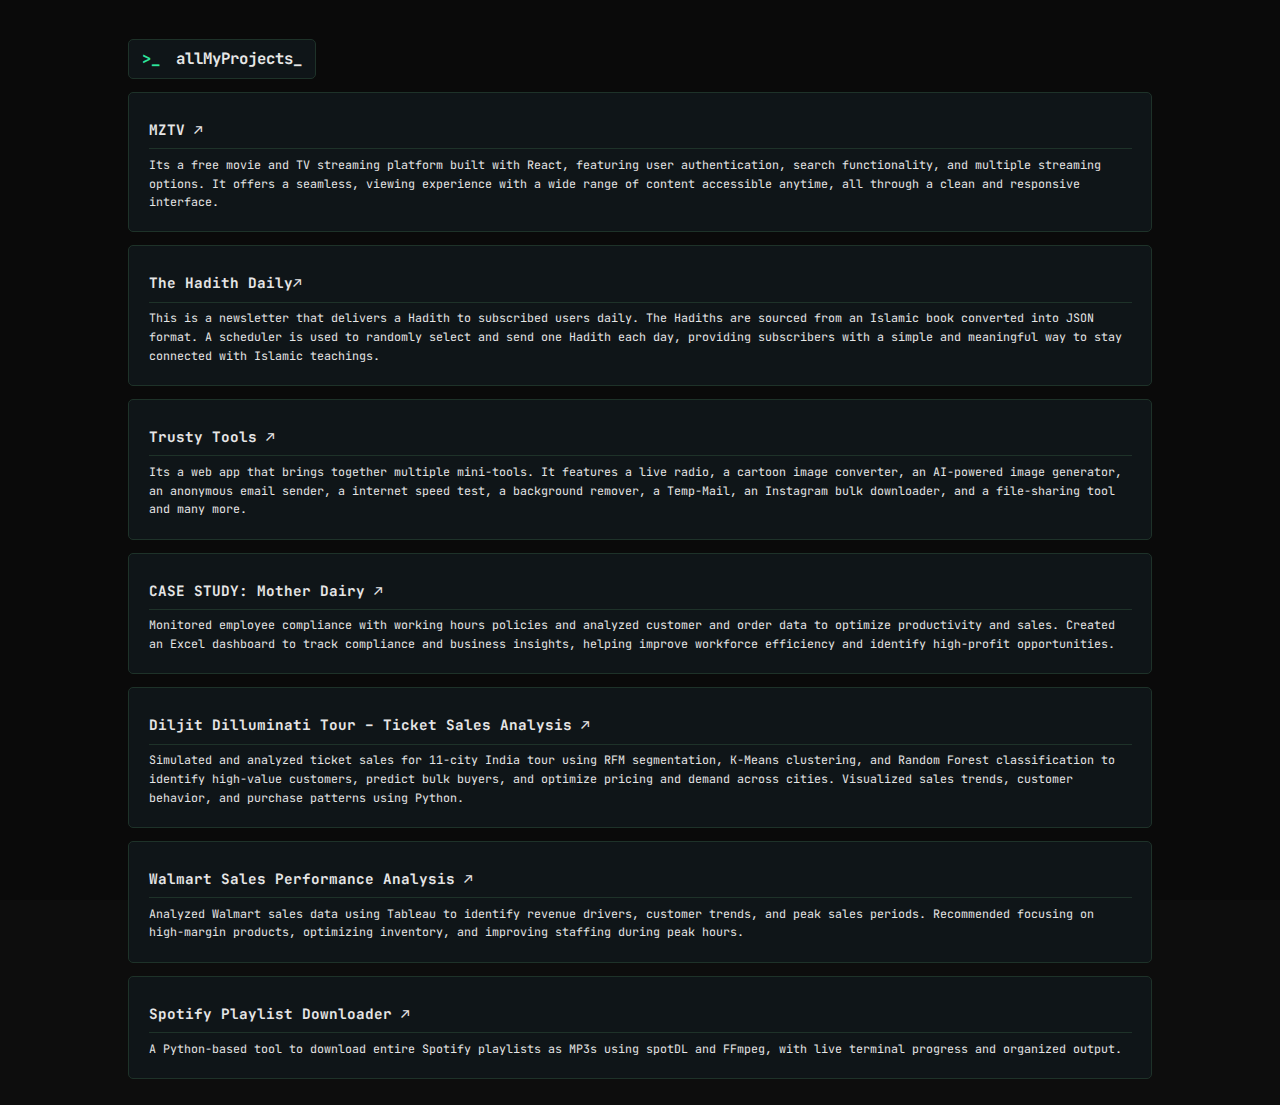
<file: projects.html>
<!DOCTYPE html>
<html lang="en">

<head>
    <meta charset="UTF-8">
    <title>All Projects</title>
    <link rel="stylesheet" href="styles.css"> <!-- Your existing CSS -->
    <link href="https://fonts.googleapis.com/css2?family=JetBrains+Mono&display=swap" rel="stylesheet">

</head>

<body>
    <section id="projects" class="projects">
        <div class="container">
            <div class="section-header">
                <h2 class="terminal-heading">
                    <span class="terminal-prompt">>_</span> allMyProjects_
                </h2>
            </div>
            <div class="projects-grid">
                <div class="project-card">
                    <h3><a href="https://mznews.onrender.com/" target="_blank" rel="noopener noreferrer">MZTV <span
                                class="view-arrow">↗</span>
                        </a> </h3>
                    <p>Its a free movie and TV streaming platform built with React, featuring user
                        authentication, search functionality, and multiple streaming options. It offers a seamless,
                        viewing experience with a wide range of content accessible anytime, all through a
                        clean and responsive interface.</p>
                </div>
             
                <div class="project-card">
                    <h3><a href="https://thehadithdaily.onrender.com/" target="_blank" rel="noopener noreferrer">The
                            Hadith Daily<span class="view-arrow">↗</span>
                        </a> </h3>
                    <p>This is a newsletter that delivers a Hadith to subscribed users daily. The Hadiths are
                        sourced from an Islamic book converted into JSON format. A scheduler is
                        used to randomly select and send one Hadith each day, providing subscribers with a simple
                        and meaningful way to stay connected with Islamic teachings.</p>
                </div>
                <div class="project-card">
                    <h3><a href="https://mznews.onrender.com/" target="_blank" rel="noopener noreferrer">Trusty
                            Tools <span class="view-arrow">↗</span>
                        </a> </h3>
                    <p>Its a web app that brings together multiple
                        mini-tools. It features a live radio, a cartoon image converter, an AI-powered image
                        generator, an anonymous email sender, a internet speed test, a background
                        remover, a Temp-Mail, an Instagram bulk downloader, and a
                        file-sharing tool and many more.
                    </p>
                </div>
                <div class="project-card">
                    <h3><a href="https://mznews.onrender.com/" target="_blank" rel="noopener noreferrer">CASE STUDY:
                            Mother Dairy <span class="view-arrow">↗</span>
                        </a></h3>
                    <p> Monitored employee compliance with working hours policies and analyzed customer
                        and order data to optimize productivity and sales. Created an Excel dashboard to track
                        compliance and business
                        insights, helping improve workforce efficiency and identify high-profit opportunities.
                    </p>
                </div>
                <div class="project-card">
                    <h3><a href="https://mznews.onrender.com/" target="_blank" rel="noopener noreferrer">
                            Diljit Dilluminati Tour – Ticket Sales Analysis <span class="view-arrow">↗</span>
                        </a></h3>
                    <p>Simulated and analyzed ticket sales for 11-city India tour using RFM segmentation, K-Means
                        clustering, and Random Forest classification to identify high-value customers, predict bulk
                        buyers, and optimize pricing and demand across cities. Visualized sales trends, customer
                        behavior, and purchase patterns using Python.
                    </p>
                </div>
                <div class="project-card">
                    <h3><a href="https://mznews.onrender.com/" target="_blank" rel="noopener noreferrer">Walmart
                            Sales Performance Analysis <span class="view-arrow">↗</span>
                        </a></h3>
                    <p>Analyzed Walmart sales data using Tableau to identify revenue drivers,
                        customer trends, and peak sales periods. Recommended focusing on high-margin products,
                        optimizing inventory,
                        and improving staffing during peak hours.
                    </p>
                </div>
                <div class="project-card">
                    <h3><a href="https://mznews.onrender.com/" target="_blank" rel="noopener noreferrer">
                        Spotify
                        Playlist Downloader  <span class="view-arrow">↗</span>
                        </a></h3>
                    <p>A Python-based tool to download entire Spotify playlists as MP3s using spotDL and FFmpeg,
                        with live terminal progress and organized output.
                    </p>
                </div>
            </div>
        </div>
    </section>
</body>

</html>
</file>
<file: styles.css>
/* Global Styles */
:root {
    --bg-color: #0a0a0a;
    --card-bg: #0f1518;
    --text-primary: #e6e6e6;
    --text-secondary: #a0a0a0;
    --accent-color: #2ee59d;
    --border-color: #1e3229;
    --terminal-green: #2ee59d;
}

* {
    margin: 0;
    padding: 0;
    box-sizing: border-box;
}
.page-wrapper {
    max-width: 90%;
    margin: 0 auto;       /* centers horizontally */
    padding: 2rem 1rem;   /* optional padding */
  }
  
  /* Optional: Full height for consistent layout */
  html, body {
    width: 100%;
    height: 100%;
    background-color: #0d0d0d; /* match your terminal theme */
    color: white;
    font-family: monospace;
  }
  @media (max-width: 768px) {
    .page-wrapper {
      max-width: 90%;
    }
  }
  
body {
    font-family: 'JetBrains Mono', 'Courier New', monospace;
    background-color: var(--bg-color);
    color: var(--text-primary);
    line-height: 1.6;
}

.container {
    width: 80%;
    max-width: 1200px;
    margin: 0 auto;
    padding: 1rem 0;
}

a {
    color: var(--text-primary);
    text-decoration: none;
    transition: color 0.3s ease;
}

a:hover {
    color: var(--accent-color);
}

/* Header & Navigation */
header {
    padding: 0.5rem 0;
    background-color: var(--bg-color);
}

.nav-links {
    display: flex;
    justify-content: center;
    list-style: none;
    gap: 2rem;
}

.nav-links a {
    color: var(--terminal-green);
    text-transform: lowercase;
    font-size: 1rem;
}

.nav-links a:hover {
    color: var(--accent-color);
}

/* Home Section */
.home {
    text-align: center;
    padding: 3rem 0 1rem;
}

.terminal-box {
    display: inline-block;
    border: 1px solid var(--accent-color);
    border-radius: 30px;
    padding: 0.5rem 1.5rem;
    margin-bottom: 1.5rem;
}

.terminal-text {
    color: var(--accent-color);
    font-size: 0.9rem;
}

.dname {
    font-size: 3.5rem;
    margin-bottom: 0.2rem;
    font-weight: 700;
    color: var(--terminal-green);
}

.tagline {
    font-size: 1rem;
    color: var(--text-secondary);
    margin-bottom: 1.5rem;
    padding: 0 1rem;
}

.cta-buttons {
    display: flex;
    justify-content: center;
    gap: 1rem;
    margin-top: 1rem;
    flex-direction: row;
}

.cta-btn {
    padding: 0.8rem 1.5rem;
    border-radius: 5px;
    font-weight: 500;
    transition: all 0.3s ease;
    font-size: 0.9rem;
}

.primary {
    background-color: var(--accent-color);
    color: #000;
}

.primary:hover {
    background-color: #25c588;
    color: #000;
}

.secondary {
    border: 1px solid var(--accent-color);
    color: var(--text-primary);
}

.secondary:hover {
    background-color: rgba(46, 229, 157, 0.1);
}

/* Section Headers */
.section-header {
    margin-bottom: 1rem;
}

.terminal-heading {
    font-size: 1.2rem;
    color: var(--text-primary);
    display: inline-block;
    background-color: var(--card-bg);
    padding: 0.5rem 1rem;
    border-radius: 5px;
    border: 1px solid var(--border-color);
  }
  
.terminal-prompt {
    color: var(--terminal-green);
    margin-right: 0.5rem;
  }

/* About Section */
.about {
    padding: 2rem 0 1rem;
}

.about-content {
    background-color: var(--card-bg);
    padding: 1.5rem;
    border-radius: 5px;
    border: 1px solid var(--border-color);
}

.about-content p {
    margin-bottom: 1rem;
    font-size: 0.95rem;
}

.about-content p:last-child {
    margin-bottom: 0;
}

.highlight {
    color: var(--terminal-green);
}

/* Projects Section */
.projects {
    padding: 2rem 0 1rem;
}

.projects-grid {
    display: flex;
    flex-direction: column;
    gap: 1rem;
}

.project-card {
    background-color: var(--card-bg);
    border: 1px solid var(--border-color);
    border-radius: 5px;
    padding: 1.5rem;
    transition: transform 0.3s ease;
}

.project-card:hover {
    transform: translateY(-2px);
}

.project-card h3 {
    color: var(--terminal-green);
    margin-bottom: 0.5rem;
    font-size: 1.1rem;
    padding: 0.5rem 0;
    border-bottom: 1px solid var(--border-color);
}

.project-card p {
    font-size: 0.9rem;
}

/* Technology Grid */
.tech-grid {
    display: grid;
    grid-template-columns: repeat(3, 1fr);
    gap: 0.5rem;
    margin-bottom: 2rem;
}

.tech-item {
    background-color: var(--card-bg);
    border: 1px solid var(--border-color);
    border-radius: 5px;
    padding: 1rem;
    display: flex;
    flex-direction: column;
    align-items: center;
    justify-content: center;
    gap: 0.5rem;
}

.tech-item i, .tech-item img {
    font-size: 1.5rem;
    height: 24px;
}

.tech-name {
    font-size: 0.8rem;
    text-align: center;
}

/* Blogs Section */
.blogs {
    padding: 2rem 0 1rem;
}

.blog-list {
    margin-bottom: 1rem;
}

.blog-item {
    display: flex;
    flex-direction: column;
    background-color: var(--card-bg);
    border: 1px solid var(--border-color);
    border-radius: 5px;
    padding: 1.2rem;
    margin-bottom: 1rem;
}

.blog-item h3 {
    color: var(--terminal-green);
    margin-bottom: 0.5rem;
    font-size: 1.1rem;
    border-bottom: 1px solid var(--border-color);
    padding-bottom: 0.5rem;
}

.blog-content p {
    color: var(--text-secondary);
    font-size: 0.9rem;
}

.blog-date {
    display: block;
    font-size: 0.8rem;
    color: var(--text-secondary);
    margin-top: 0.8rem;
}

.blog-read {
    color: var(--terminal-green);
    font-weight: 500;
    align-self: flex-start;
    margin-top: 0.5rem;
    font-size: 0.8rem;
}

.blogs-cta {
    text-align: left;
}

.read-all {
    display: inline-block;
    background-color: var(--card-bg);
    border: 1px solid var(--border-color);
    border-radius: 5px;
    padding: 0.6rem 1rem;
    transition: background-color 0.3s ease;
    font-size: 0.9rem;
}

.read-all:hover {
    background-color: rgba(30, 50, 41, 0.5);
}

.arrow {
    font-size: 0.9rem;
}

/* Connect Section */
.connect {
    padding: 2rem 0 1rem;
}

.social-links {
    display: grid;
    grid-template-columns: repeat(2, 1fr);
    gap: 0.8rem;
}

.social-link {
    display: flex;
    align-items: center;
    gap: 0.5rem;
    background-color: var(--card-bg);
    border: 1px solid var(--border-color);
    border-radius: 5px;
    padding: 0.7rem 1rem;
    transition: background-color 0.3s ease;
    font-size: 0.9rem;
}

.social-link:hover {
    background-color: rgba(30, 50, 41, 0.5);
}

.social-link i {
    color: var(--text-primary);
    width: 16px;
    text-align: center;
}

/* Footer */
footer {
    text-align: center;
    padding: 2rem 0 1rem;
    color: var(--text-secondary);
    font-size: 0.8rem;
}

.username {
    color: var(--terminal-green);
}

/* Mobile Navigation Improvements */
@media (max-width: 768px) {
    .nav-links {
        flex-wrap: wrap;
        gap: 2rem;
        padding: 0.5rem 0;
    }
    
    .nav-links li {
        font-size: 1rem;
    }
    
    .name {
        font-size: 2.5rem;
    }
    
    .projects-grid {
        grid-template-columns: 1fr;
    }
    
    .blog-item {
        flex-direction: column;
        align-items: flex-start;
    }
    
    .blog-read {
        margin-top: 0.5rem;
    }
    
    .social-links {
        grid-template-columns: repeat(2, 1fr);
    }
    
    .cta-buttons {
        flex-direction: row;
    }
}

@media (max-width: 480px) {
    .social-links {
        grid-template-columns: repeat(2, 1fr);
    }
    
    .tech-grid {
        grid-template-columns: repeat(3, 1fr);
    }
    
    .name {
        font-size: 2.2rem;
    }
    
    .terminal-heading {
        font-size: 1.1rem;
    }
    
    .project-card h3,
    .blog-item h3 {
        font-size: 1rem;
    }
}

/* Custom styles for View All Projects button */
.view-all-projects {
    display: inline-block;
    background-color: var(--card-bg);
    border: 1px solid var(--border-color);
    border-radius: 5px;
    padding: 0.6rem 1rem;
    margin-top: 1rem;
    transition: background-color 0.3s ease;
    font-size: 0.9rem;
}

.view-all-projects:hover {
    background-color: rgba(30, 50, 41, 0.5);
}
</file>
